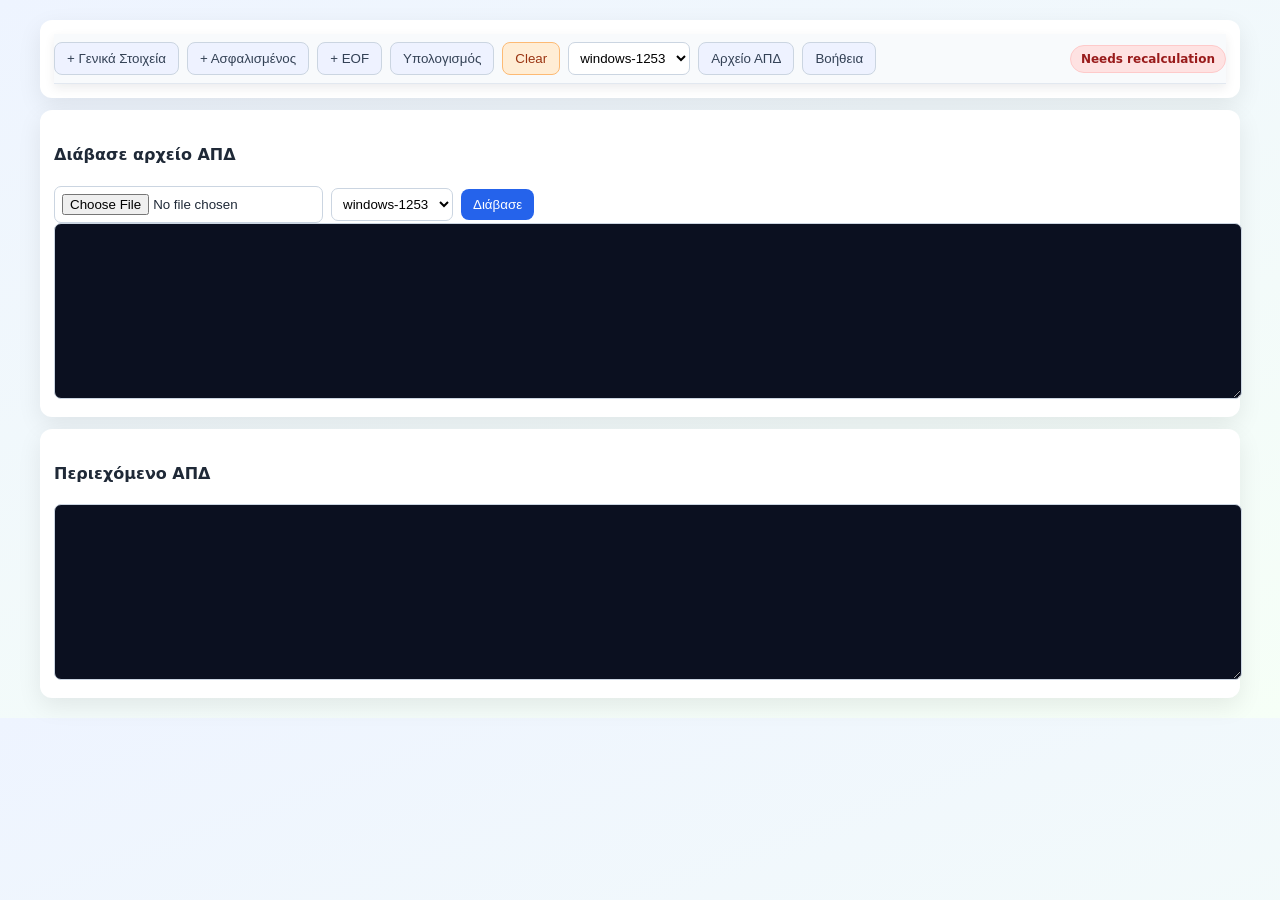
<file: index.html>
<!doctype html>
<html lang="el-GR">
<head>
  <meta charset="UTF-8" />
  <meta name="viewport" content="width=device-width, initial-scale=1.0" />
  <title>eΑΠΔ</title>
  <link rel="icon" type="image/x-icon" href="./favicon.ico" />
  <link rel="stylesheet" href="./styles.css" />

</head>
<body>
<div class="wrap">
  <div class="card">
    <div class="row top-toolbar">
      <button id="btnAddGenika" class="secondary">+ Γενικά Στοιχεία</button>
      <button id="btnAddAsf" class="secondary">+ Ασφαλισμένος</button>
      <button id="btnAddEof" class="secondary">+ EOF</button>
      <button id="btnRecalc" class="secondary">Υπολογισμός</button>
      <button id="btnClear" class="secondary danger-soft clear-btn">Clear</button>
      <select id="genEncoding" aria-label="Generate encoding"><option>utf-8</option><option>iso-8859-7</option><option selected>windows-1253</option></select>
      <button id="btnGenerate" class="secondary">Αρχείο ΑΠΔ</button>
      <button id="btnHelp" class="secondary" onclick="document.getElementById('helpModal').style.display='flex'">Βοήθεια</button>
      <span class="spacer"></span>
      <span id="recalcIndicator" class="recalc-indicator recalc-needed">Needs recalculation</span>
    </div>
    <div id="records"></div>
  </div>
  <div class="card">
    <h4>Διάβασε αρχείο ΑΠΔ</h4>
    <div class="row"><input type="file" id="fileIn" accept=".txt"/><select id="parseEncoding" aria-label="Parse encoding"><option>utf-8</option><option>iso-8859-7</option><option selected>windows-1253</option></select><button id="btnParse">Διάβασε</button></div>
    <textarea id="parsedJson"></textarea>
  </div>

  <div class="card">
    <h4>Περιεχόμενο ΑΠΔ</h4>
    <textarea id="outText"></textarea>
  </div>
</div>

<div id="lookupModal" class="modal-overlay"><div class="modal"><div class="row"><strong id="lookupTitle">Find</strong><span class="spacer"></span><button class="secondary" id="closeLookup">Close</button></div><input id="lookupSearch" placeholder="Search by code or description"/><div id="lookupResults" class="list"></div></div></div>

<div id="helpModal" class="modal-overlay">
  <div class="modal" style="width:min(1000px,96vw);height:min(86vh,900px);padding:0;display:flex;flex-direction:column;">
    <div class="row" style="padding:10px 12px;border-bottom:1px solid #e2e8f0;">
      <strong>Help</strong>
      <span class="spacer"></span>
      <button id="closeHelp" class="secondary" onclick="document.getElementById('helpModal').style.display='none'">Close</button>
    </div>
    <iframe id="helpFrame" src="./help.html" style="border:0;flex:1;width:100%;"></iframe>
  </div>
</div>

<script src="./loader.js"></script>
</body>
</html>
</file>
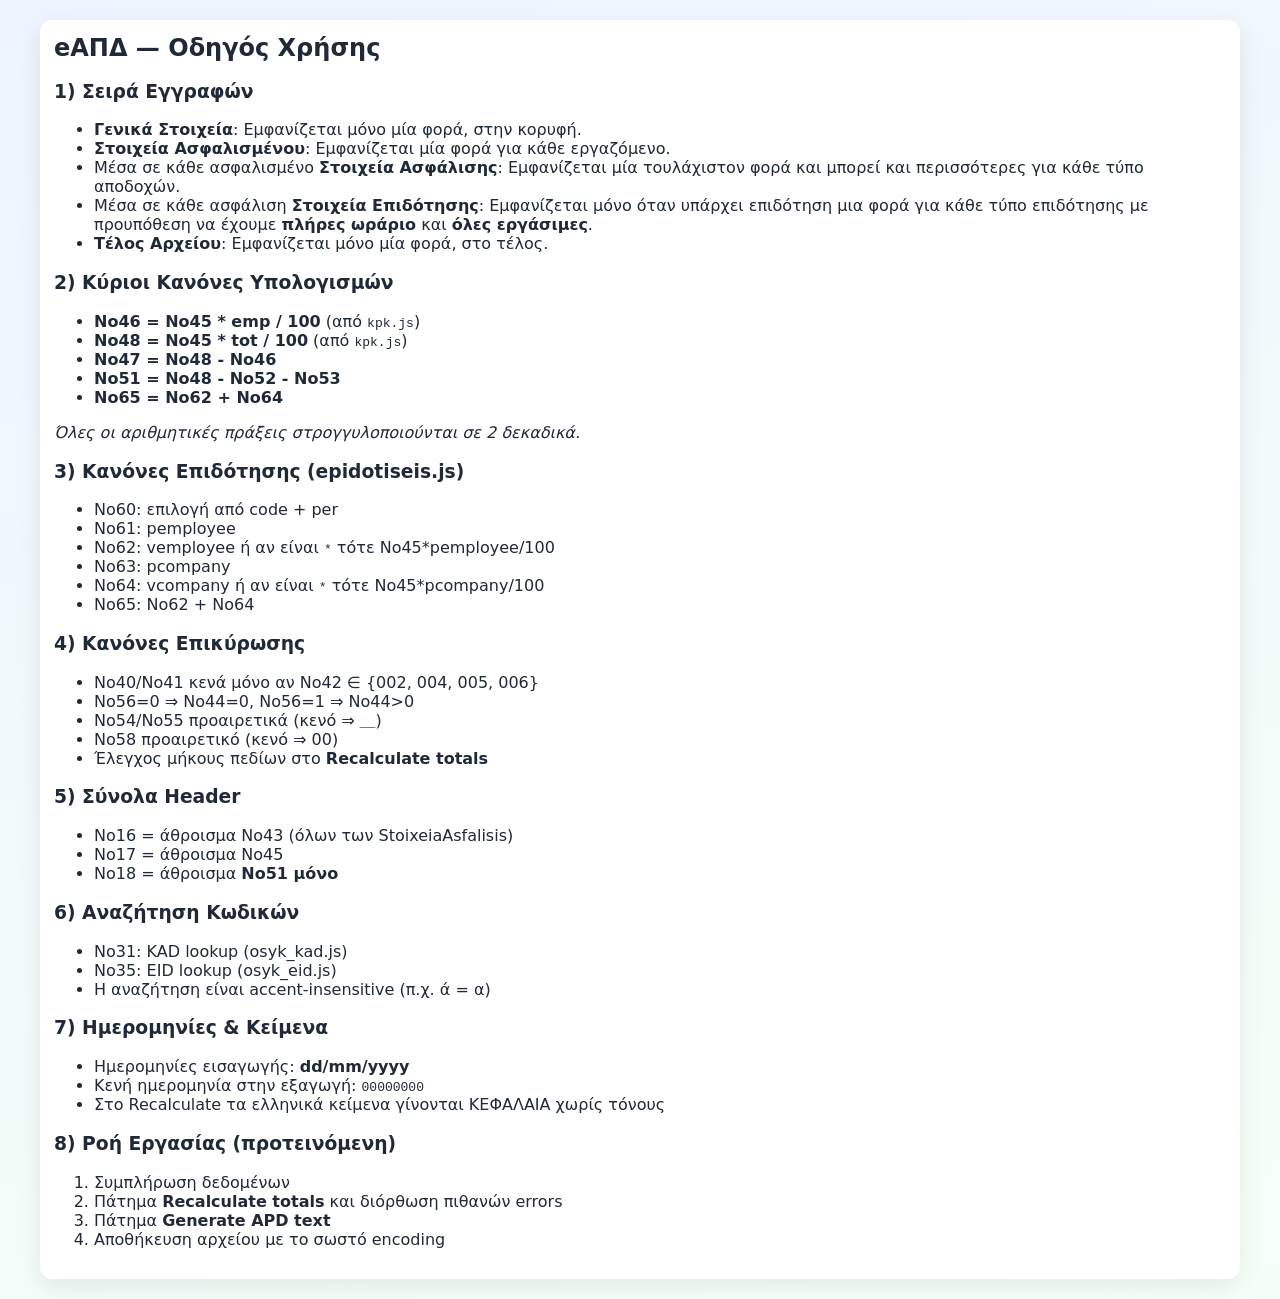
<file: help.html>
<!doctype html>
<html lang="el-GR">
<head>
  <meta charset="UTF-8" />
  <meta name="viewport" content="width=device-width, initial-scale=1.0" />
  <title>eΑΠΔ Βοήθεια</title>
  <link rel="stylesheet" href="./styles.css" />
</head>
<body>
  <div class="wrap">
    <div class="card">
      <div class="row">
        <h2 style="margin:0">eΑΠΔ — Οδηγός Χρήσης</h2>
        <span class="spacer"></span>
      </div>

      <h3>1) Σειρά Εγγραφών</h3>
      <ul>
        <li><b>Γενικά Στοιχεία</b>: Εμφανίζεται μόνο μία φορά, στην κορυφή.</li>
        <li><b>Στοιχεία Ασφαλισμένου</b>: Εμφανίζεται μία φορά για κάθε εργαζόμενο.</li>
        <li>Μέσα σε κάθε ασφαλισμένο <b>Στοιχεία Ασφάλισης</b>: Εμφανίζεται μία τουλάχιστον φορά και μπορεί και περισσότερες για κάθε τύπο αποδοχών.</li>
        <li>Μέσα σε κάθε ασφάλιση <b>Στοιχεία Επιδότησης</b>: Εμφανίζεται μόνο όταν υπάρχει επιδότηση μια φορά για κάθε τύπο επιδότησης με προυπόθεση να έχουμε <b>πλήρες ωράριο</b> και <b>όλες εργάσιμες</b>.</li>
        <li><b>Τέλος Αρχείου</b>: Εμφανίζεται μόνο μία φορά, στο τέλος.</li>
      </ul>

      <h3>2) Κύριοι Κανόνες Υπολογισμών</h3>
      <ul>
        <li><b>No46 = No45 * emp / 100</b> (από <code>kpk.js</code>)</li>
        <li><b>No48 = No45 * tot / 100</b> (από <code>kpk.js</code>)</li>
        <li><b>No47 = No48 - No46</b></li>
        <li><b>No51 = No48 - No52 - No53</b></li>
        <li><b>No65 = No62 + No64</b></li>
      </ul>
      <p><i>Όλες οι αριθμητικές πράξεις στρογγυλοποιούνται σε 2 δεκαδικά.</i></p>

      <h3>3) Κανόνες Επιδότησης (epidotiseis.js)</h3>
      <ul>
        <li>No60: επιλογή από code + per</li>
        <li>No61: pemployee</li>
        <li>No62: vemployee ή αν είναι <code>*</code> τότε No45*pemployee/100</li>
        <li>No63: pcompany</li>
        <li>No64: vcompany ή αν είναι <code>*</code> τότε No45*pcompany/100</li>
        <li>No65: No62 + No64</li>
      </ul>

      <h3>4) Κανόνες Επικύρωσης</h3>
      <ul>
        <li>No40/No41 κενά μόνο αν No42 ∈ {002, 004, 005, 006}</li>
        <li>No56=0 ⇒ No44=0, No56=1 ⇒ No44&gt;0</li>
        <li>No54/No55 προαιρετικά (κενό ⇒ <code>__</code>)</li>
        <li>No58 προαιρετικό (κενό ⇒ 00)</li>
        <li>Έλεγχος μήκους πεδίων στο <b>Recalculate totals</b></li>
      </ul>

      <h3>5) Σύνολα Header</h3>
      <ul>
        <li>No16 = άθροισμα No43 (όλων των StoixeiaAsfalisis)</li>
        <li>No17 = άθροισμα No45</li>
        <li>No18 = άθροισμα <b>No51 μόνο</b></li>
      </ul>

      <h3>6) Αναζήτηση Κωδικών</h3>
      <ul>
        <li>No31: KAD lookup (osyk_kad.js)</li>
        <li>No35: EID lookup (osyk_eid.js)</li>
        <li>Η αναζήτηση είναι accent-insensitive (π.χ. ά = α)</li>
      </ul>

      <h3>7) Ημερομηνίες & Κείμενα</h3>
      <ul>
        <li>Ημερομηνίες εισαγωγής: <b>dd/mm/yyyy</b></li>
        <li>Κενή ημερομηνία στην εξαγωγή: <code>00000000</code></li>
        <li>Στο Recalculate τα ελληνικά κείμενα γίνονται ΚΕΦΑΛΑΙΑ χωρίς τόνους</li>
      </ul>

      <h3>8) Ροή Εργασίας (προτεινόμενη)</h3>
      <ol>
        <li>Συμπλήρωση δεδομένων</li>
        <li>Πάτημα <b>Recalculate totals</b> και διόρθωση πιθανών errors</li>
        <li>Πάτημα <b>Generate APD text</b></li>
        <li>Αποθήκευση αρχείου με το σωστό encoding</li>
      </ol>
    </div>
  </div>
</body>
</html>
</file>
<file: styles.css>
body{font-family:Inter,system-ui,sans-serif;background:linear-gradient(160deg,#eef4ff,#f6fff7);margin:0;color:#1f2937}
    .wrap{max-width:1200px;margin:20px auto;padding:0 16px}
    .card{background:#fff;border-radius:12px;padding:14px;box-shadow:0 8px 24px rgba(0,0,0,.08);margin-bottom:12px}
    .row{display:flex;gap:8px;flex-wrap:wrap;align-items:center}
    .top-toolbar{position:sticky;top:0;z-index:50;background:#f8fafc;padding:8px 0;border-bottom:1px solid #e2e8f0;box-shadow:0 4px 10px rgba(15,23,42,.08)}
    .header-row{flex-wrap:nowrap}.spacer{margin-left:auto}
    button{border:none;background:#2563eb;color:#fff;padding:8px 12px;border-radius:8px;cursor:pointer;transition:transform .15s ease, box-shadow .2s ease}
    button:active{transform:scale(.97)}
.top-toolbar button:hover,.top-toolbar select:hover,.toolbar-like:hover{filter:brightness(0.97);box-shadow:0 2px 8px rgba(15,23,42,.12);transform:translateY(-1px)}
    button.secondary{background:#eef2ff;color:#334155;border:1px solid #cbd5e1}
button.danger-soft{background:#ffedd5 !important;color:#9a3412 !important;border:1px solid #fdba74 !important}
button.remove-btn:hover,button.clear-btn:hover{background:#ef4444 !important;color:#fff !important;border-color:#b91c1c !important;box-shadow:0 0 0 3px rgba(239,68,68,.25),0 8px 18px rgba(127,29,29,.35) !important;transform:translateY(-1px) scale(1.03)}
button.fold-toggle{font-weight:800;font-size:16px;line-height:1;background:transparent !important;border:none !important;box-shadow:none !important}
button.ellipsis-btn{font-weight:800}
    .record{border:1px solid #dbe4f0;border-radius:10px;padding:10px;background:#fff;margin:8px 0}
    .record.type-GenikaStoixeia{border-left:6px solid #1d4ed8;background:#dbeafe}
    .record.type-StoixeiaAsfalismenou{border-left:6px solid #6d28d9;background:#ede9fe}
    .record.type-StoixeiaAsfalisis{border-left:6px solid #0f766e;background:#ccfbf1}
    .record.type-StoixeiaEpidotiseon{border-left:6px solid #b45309;background:#ffedd5}
    .record.type-TelosArxeiou{border-left:6px solid #334155;background:#e2e8f0}
    .children-host{margin-top:8px;display:flex;flex-direction:column;gap:8px}
.child-actions{margin-top:8px}
    .children-host .record{margin-left:14px;border-left-width:4px}
    .grid{display:grid;grid-template-columns:repeat(3,minmax(0,1fr));gap:8px}
    label{font-size:12px;display:flex;flex-direction:column;gap:4px}
    input,select,textarea{padding:7px;border:1px solid #cbd5e1;border-radius:7px;background:white}
    textarea{width:100%;min-height:160px;background:#0b1020;color:#e2e8f0}
    .status-pill{font-size:11px;padding:2px 8px;border-radius:999px;border:1px solid transparent}
    .recalc-flash{animation:recalcPulse .6s ease}
    @keyframes recalcPulse{
      0%{transform:scale(1);box-shadow:0 0 0 0 rgba(37,99,235,.35)}
      35%{transform:scale(1.06);box-shadow:0 0 0 10px rgba(37,99,235,0)}
      100%{transform:scale(1);box-shadow:0 0 0 0 rgba(37,99,235,0)}
    }
    .complete{background:#dcfce7;color:#166534;border-color:#86efac}.incomplete{background:#ffedd5;color:#9a3412;border-color:#fdba74}
    .field-row{display:flex;gap:6px;align-items:center}.field-row>input{flex:1}
    .modal-overlay{position:fixed;inset:0;background:rgba(2,6,23,.45);display:none;align-items:center;justify-content:center;padding:20px;z-index:999}
    .modal{width:min(760px,95vw);max-height:80vh;overflow:auto;background:white;border-radius:12px;padding:14px;box-shadow:0 16px 40px rgba(0,0,0,.28)}
    .list{display:flex;flex-direction:column;gap:6px;margin-top:8px}
    .list button{width:100%;text-align:left;background:#f8fafc;color:#0f172a;border:1px solid #cbd5e1}
.recalc-indicator{font-size:12px;font-weight:600;padding:6px 10px;border-radius:999px;border:1px solid transparent}
.recalc-needed{background:#fee2e2;color:#991b1b;border-color:#fecaca}
.recalc-ok{background:#dcfce7;color:#166534;border-color:#86efac}
</file>
